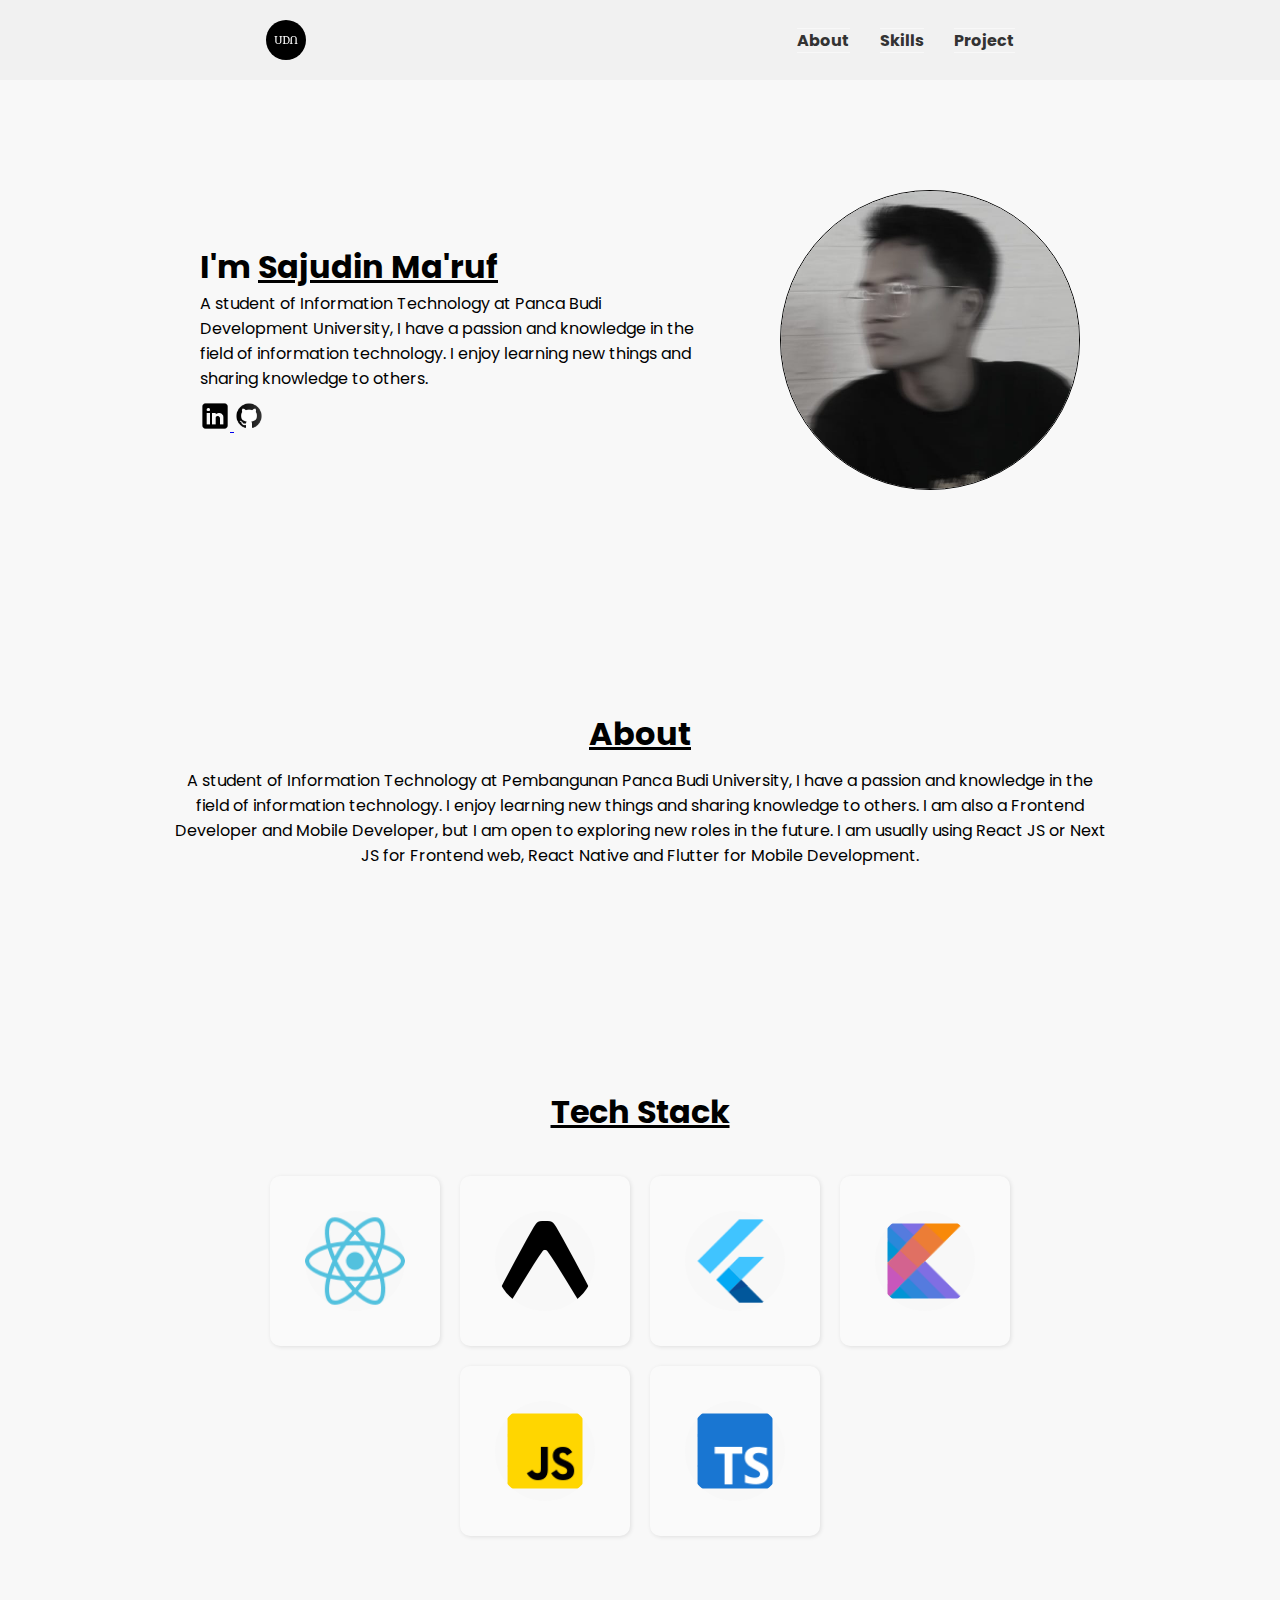
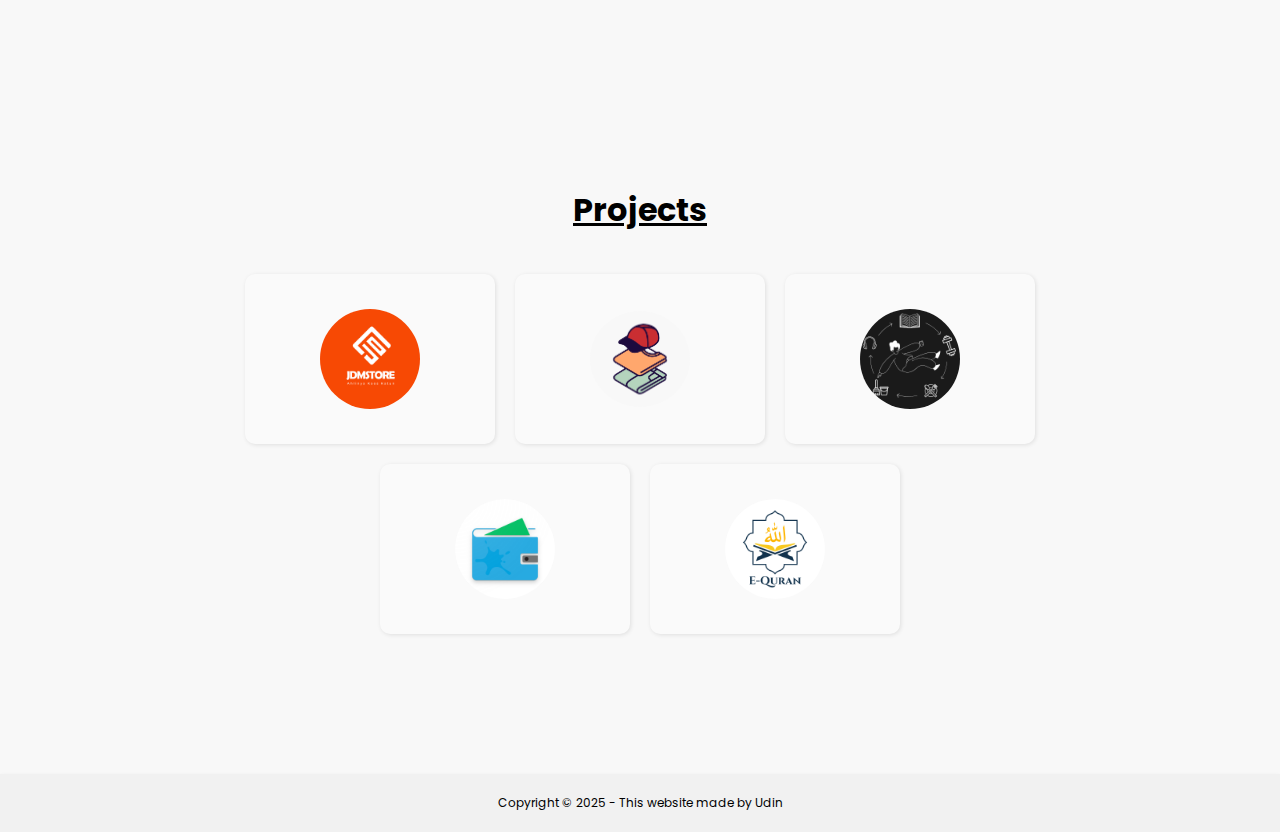
<file: index.html>
<!DOCTYPE html>
<html lang="en">
  <head>
    <meta charset="UTF-8" />
    <meta name="viewport" content="width=device-width, initial-scale=1.0" />
    <title>Sajudin Ma'ruf</title>
    <link
      rel="shortcut icon"
      href="/assets/images/logo-nav.jpeg"
      type="image/x-icon" />
    <link rel="stylesheet" href="style/style.css" />
    <link rel="preconnect" href="https://fonts.googleapis.com" />
    <link rel="preconnect" href="https://fonts.gstatic.com" crossorigin />
    <link
      href="https://fonts.googleapis.com/css2?family=Poppins:ital,wght@0,100;0,200;0,300;0,400;0,500;0,600;0,700;0,800;0,900;1,100;1,200;1,300;1,400;1,500;1,600;1,700;1,800;1,900&display=swap"
      rel="stylesheet" />

    <!-- Meta Tags for SEO -->
    <meta
      name="description"
      content="This is the personal website of Sajudin Ma'ruf, showcasing skills, projects, and more." />
  </head>
  <body>
    <div id="navbar"></div>

    <div class="container">
      <section id="hero"></section>

      <section id="about"></section>

      <section id="skill"></section>

      <section id="projects"></section>
    </div>

    <div id="footer"></div>

    <button id="back-to-top" onclick="scrollToTop()">
      <img
        src="/assets/images/icons8-arrow-up-64.png"
        alt="arrow up"
        style="width: 40px; height: 40px; background-color: transparent" />
    </button>

    <script src="js/script.js"></script>
  </body>
</html>
</file>
<file: style/style.css>
* {
  margin: 0;
  padding: 0;
  background-color: #f8f8f8;
  font-family: "Poppins", sans-serif;
  scroll-behavior: smooth;
  box-sizing: border-box;
}

.container {
  width: 100%;
  max-width: 1000px;
  margin: 0 auto;
  padding: 0 20px;
  display: flex;
  flex-direction: column;
  justify-content: center;
  align-items: center;
  text-align: center;
}

#hero,
#about,
#skill {
  margin-bottom: 20px;
}

/* Navbar Style */
#navbar-container {
  display: flex;
  align-items: center;
  justify-content: space-around;
  padding: 20px;
  background-color: #f1f1f1;
  flex-wrap: wrap;
}

#navbar-menu {
  display: flex;
  list-style: none;
  gap: 30px;
  background-color: #f1f1f1;
  flex-wrap: wrap;
  justify-content: center;
}

#navbar-menu-item {
  text-decoration: none;
  color: #333;
  font-size: 16px;
  font-weight: bold;
  background-color: #f1f1f1;
}

#logo-navbar {
  width: 40px;
  height: 40px;
  border-radius: 50%;
}

/* Hero Style */
#hero {
  margin: 50px 0;
  padding: 5px;
  justify-content: space-around;
  align-items: center;
  display: flex;
  gap: 20px;
  width: 100%;
  flex-wrap: wrap;
}

#hero-image {
  width: 300px;
  height: 300px;
  border-radius: 50%;
  border: 1px solid black;
  max-width: 100%;
  height: auto;
}

#description-hero {
  width: 100%;
  max-width: 500px;
  text-align: start;
}

/* About Style */
#about {
  margin: 50px 0;
  padding: 5px;
  width: 100%;
}

/* Skill Style */
#skill {
  margin: 50px 0;
  padding: 5px;
  width: 100%;
}

.skill-content-container {
  padding: 30px;
  border-radius: 10px;
  display: flex;
  gap: 20px;
  justify-content: center;
  flex-wrap: wrap;
}

.card {
  box-shadow: 1px 1px 4px rgba(0, 0, 0, 0.1);
  width: 170px;
  height: 170px;
  border-radius: 10px;
  justify-content: center;
  align-items: center;
  display: flex;
  transition: 0.2s ease;
  background-color: #fafafa;
  cursor: pointer;
}

.card:hover {
  transform: scale(1.05);
}

.logo-skill {
  width: 100px;
  height: 100px;
  max-width: 100%;
  height: auto;
}

/* Projects Style */
#projects {
  margin: 50px 0;
  padding: 5px;
  width: 100%;
}

.projects-content-container {
  padding: 30px;
  border-radius: 10px;
  display: flex;
  gap: 20px;
  justify-content: center;
  flex-wrap: wrap;
}

.project-card {
  box-shadow: 1px 1px 4px rgba(0, 0, 0, 0.1);
  width: calc(33.33% - 20px);
  min-width: 250px;
  height: 170px;
  border-radius: 10px;
  justify-content: center;
  align-items: center;
  display: flex;
  transition: 0.2s ease;
  background-color: #fafafa;
}

.project-card:hover {
  transform: scale(1.05);
}

.project-card img {
  max-width: 100%;
  max-height: 100%;
  object-fit: contain;
}

@media screen and (max-width: 768px) {
  .project-card {
    width: calc(50% - 20px);
  }
}

@media screen and (max-width: 480px) {
  .project-card {
    width: 100%;
  }
}

/* Footer Style */
.footer-container {
  display: flex;
  align-items: center;
  justify-content: space-around;
  padding: 20px;
  box-shadow: 0 2px 4px rgba(0, 0, 0, 0.1);
  background-color: #f1f1f1;
  flex-wrap: wrap;
}

#back-to-top {
  position: fixed;
  bottom: 20px;
  right: 20px;
  background-color: transparent;
  border: none;
  cursor: pointer;
  opacity: 0;
  visibility: hidden;
  transition: opacity 0.5s ease, visibility 0.5s ease;
}

#back-to-top.show {
  opacity: 1;
  visibility: visible;
}

section {
  scroll-margin-top: 100px;
  margin-bottom: 80px;
}

/* Media Queries for Responsiveness */
@media screen and (max-width: 768px) {
  .container {
    padding: 0 10px;
  }

  #hero {
    flex-direction: column-reverse;
    text-align: center;
  }

  #description-hero {
    text-align: center;
  }

  #hero-image {
    width: 200px;
    height: 200px;
  }

  .card,
  .project-card {
    width: calc(50% - 20px);
  }
}

@media screen and (max-width: 480px) {
  #navbar-menu {
    gap: 15px;
  }

  #hero-image {
    width: 150px;
    height: 150px;
  }

  .card,
  .project-card {
    width: 100%;
  }
}
</file>
